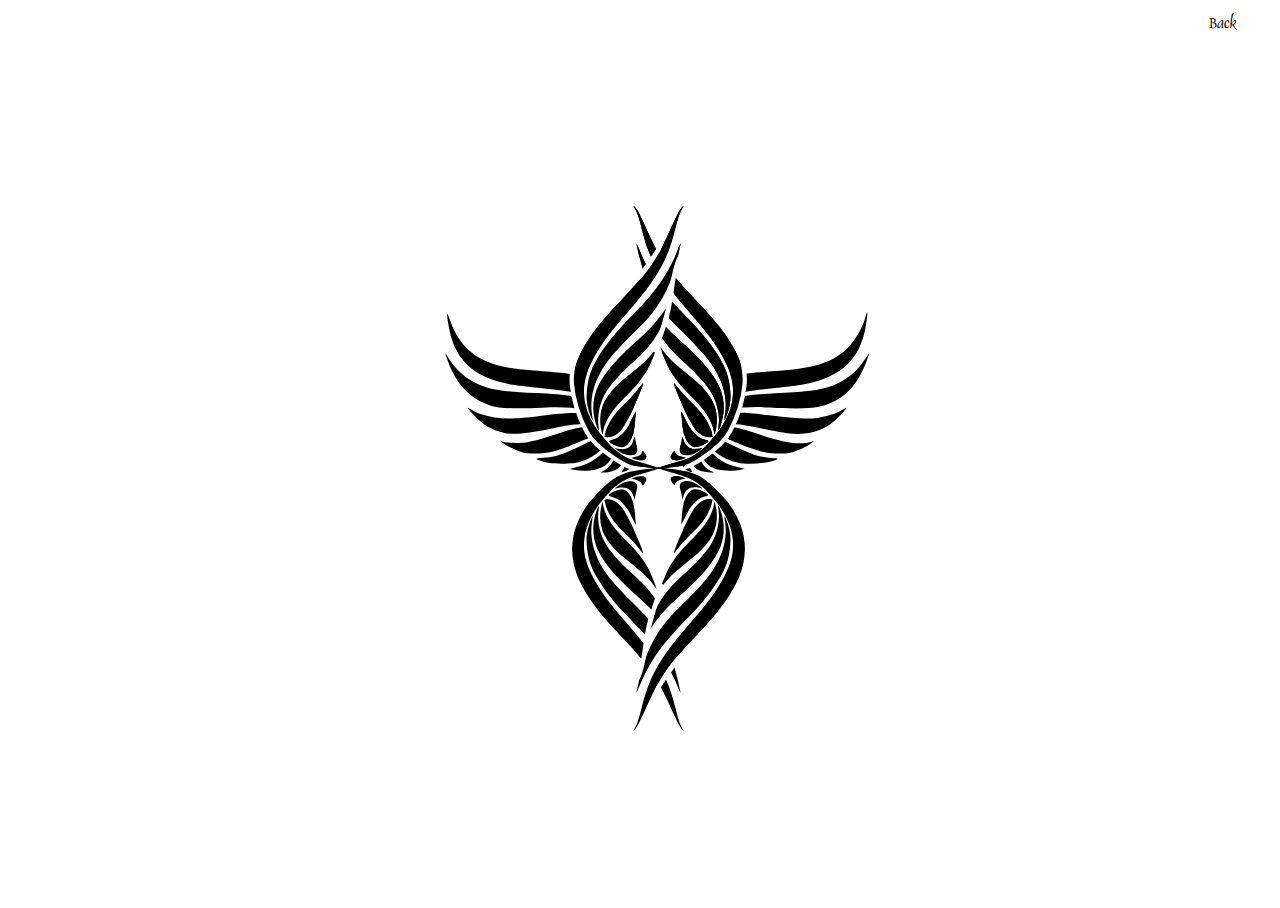
<file: contemplatio.html>
<html>
	<head>
		<title>הילל בן שחר</title>
		<meta charset="utf-8"/>
		<link rel="stylesheet" media="screen" href="./lucifer.css"/>
	</head>
	<body>
		<div id='menu'>
			<ul>
				<li><a href='index.html'>Back</a></li>
			</ul>
		</div>
		<div id='contemplatioSeraphLucifer'></div>
	</body>
</html>
</file>
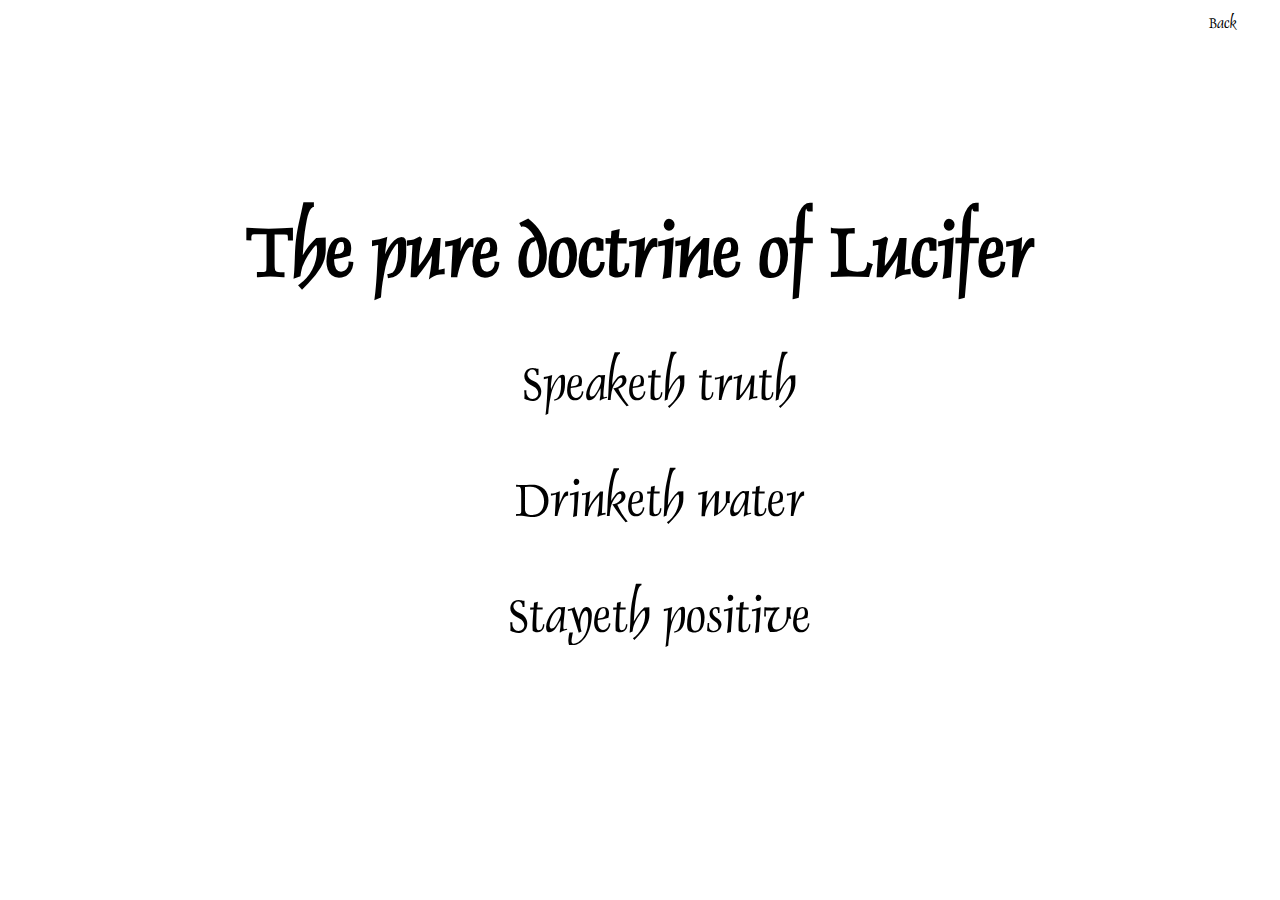
<file: doctrine.html>
<html>
	<head>
		<title>הילל בן שחר</title>
		<meta charset="utf-8"/>
		<link rel="stylesheet" media="screen" href="./lucifer.css"/>
	</head>
	<body>
		<div id='menu'>
			<ul>
				<li><a href='index.html'>Back</a></li>
			</ul>
		</div>
		<div id='doctrine'>
			<h1>The pure doctrine of Lucifer</h1>
			<ul>
				<li>Speaketh truth</li>
				<li>Drinketh water</li>
				<li>Stayeth positive</li>
			</ul>
		</div>
	</body>
</html>
</file>
<file: lucifer.css>
@font-face {
	font-family: 'dauphin';
	src: url('fonts/DAUPHINN.eot');
	src: local('☺'), url('fonts/DAUPHINN.woff') format('woff'), url('fonts/DAUPHINN.ttf') format('truetype'), url('fonts/DAUPHINN.svg') format('svg');
	font-weight: normal;
	font-style: normal;
}

body {
    overflow:hidden;
}

#lucifer {
	position: absolute;
	left: 50%;
	top: 50%;
	width: 66vw;
	height: 44vw;
	margin-left: -18vw;
	margin-top: -22vw;
	font-size: 33vw;
	text-align: center;
	z-index: 0;
}

#luciferLatin {
	position: absolute;
	font-family: 'dauphin';
	font-size: 11vw;
	left: 50%;
	margin-left: 8.4vw;
	top: 50%;
	margin-top: -20vw;
}

#luciferEmail {
	position: absolute;
	font-family: 'dauphin';
	font-size: 2vw;
	left: 50%;
	margin-left: -15vw;
	top: 50%;
	margin-top: 12.5vw;
	z-index: 1;
}

#luciferEmail a {
	text-decoration: none;
	color: #000;
}

#luciferEmail a:hover {
	text-decoration: underline;
}

#seraphLucifer {
	position: absolute;
	left: 50%;
	margin-left: -53vw;
	top: 50%;
	margin-top: -33vw;
	background-repeat: no-repeat;
	background-size: contain;
	width: 40vw;
	height: 70vw;
	background-image: url('./images/seraph_lucifer.svg'), none;
}

#contemplatioSeraphLucifer {
	position: absolute;
	width: 100%;
	height: 100%;
	background-repeat: no-repeat;
	background-size: contain;
	background-image: url('./images/seraph_lucifer.svg'), none;
	background-position: center; 
	z-index: 0;
}

#menu {
	position: absolute;
	font-family: 'dauphin';
	right: 33px;
	top: 0;
	z-index: 1;
}

#menu ul {
	list-style-type: none;
}

#menu ul li {
	display: inline;
	margin: 11px;
}

#menu ul li a {
	color: #000;
	text-decoration: none;
}

#menu ul li a:hover {
	text-decoration: underline;
}

#doctrine {
	position: absolute;
	font-family: 'dauphin';
	left: 50%;
	top: 50%;
	text-align: center;
	width: 88vw;
	height: 44vw;
	margin-left: -44vw;
	margin-top: -22vw;
}

#doctrine h1 {
	font-size: 6vw;
}

#doctrine ul {
	list-style-type: none;
}

#doctrine ul li {
	margin: 5vw;
	font-size: 4vw;
}
</file>
